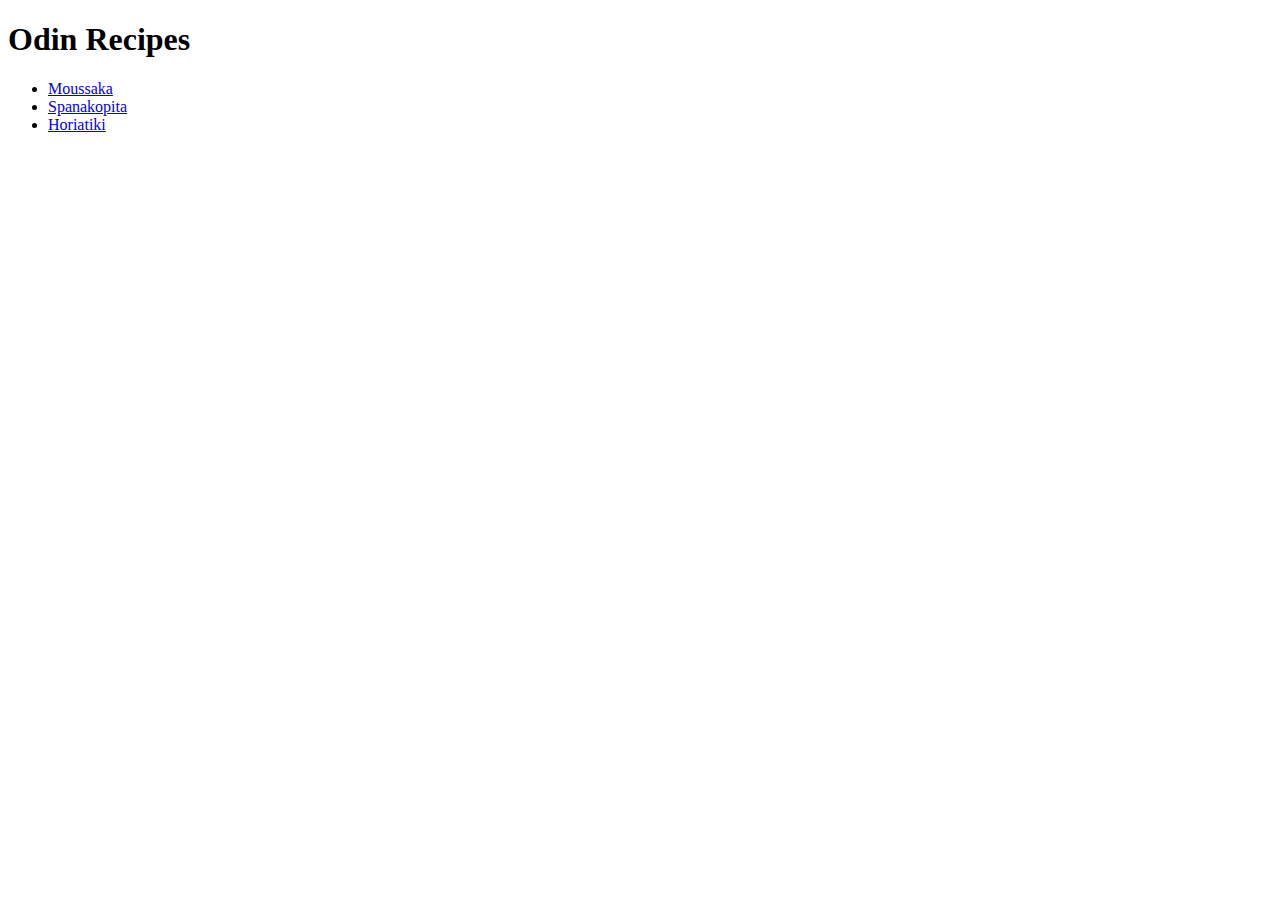
<file: index.html>
<!DOCTYPE html>
<html lang="en">
  <head>
    <meta charset="UTF-8">
    <title>Odin Recipes</title>
  </head>

  <body>
    <h1>Odin Recipes</h1>
    <ul>
      <li><a href="recipes/moussaka.html">Moussaka</a></li>
      <li><a href="recipes/spanakopita.html">Spanakopita</a></li>
      <li><a href="recipes/horiatiki.html">Horiatiki</a></li>
    </ul>
  </body>
</html>
</file>
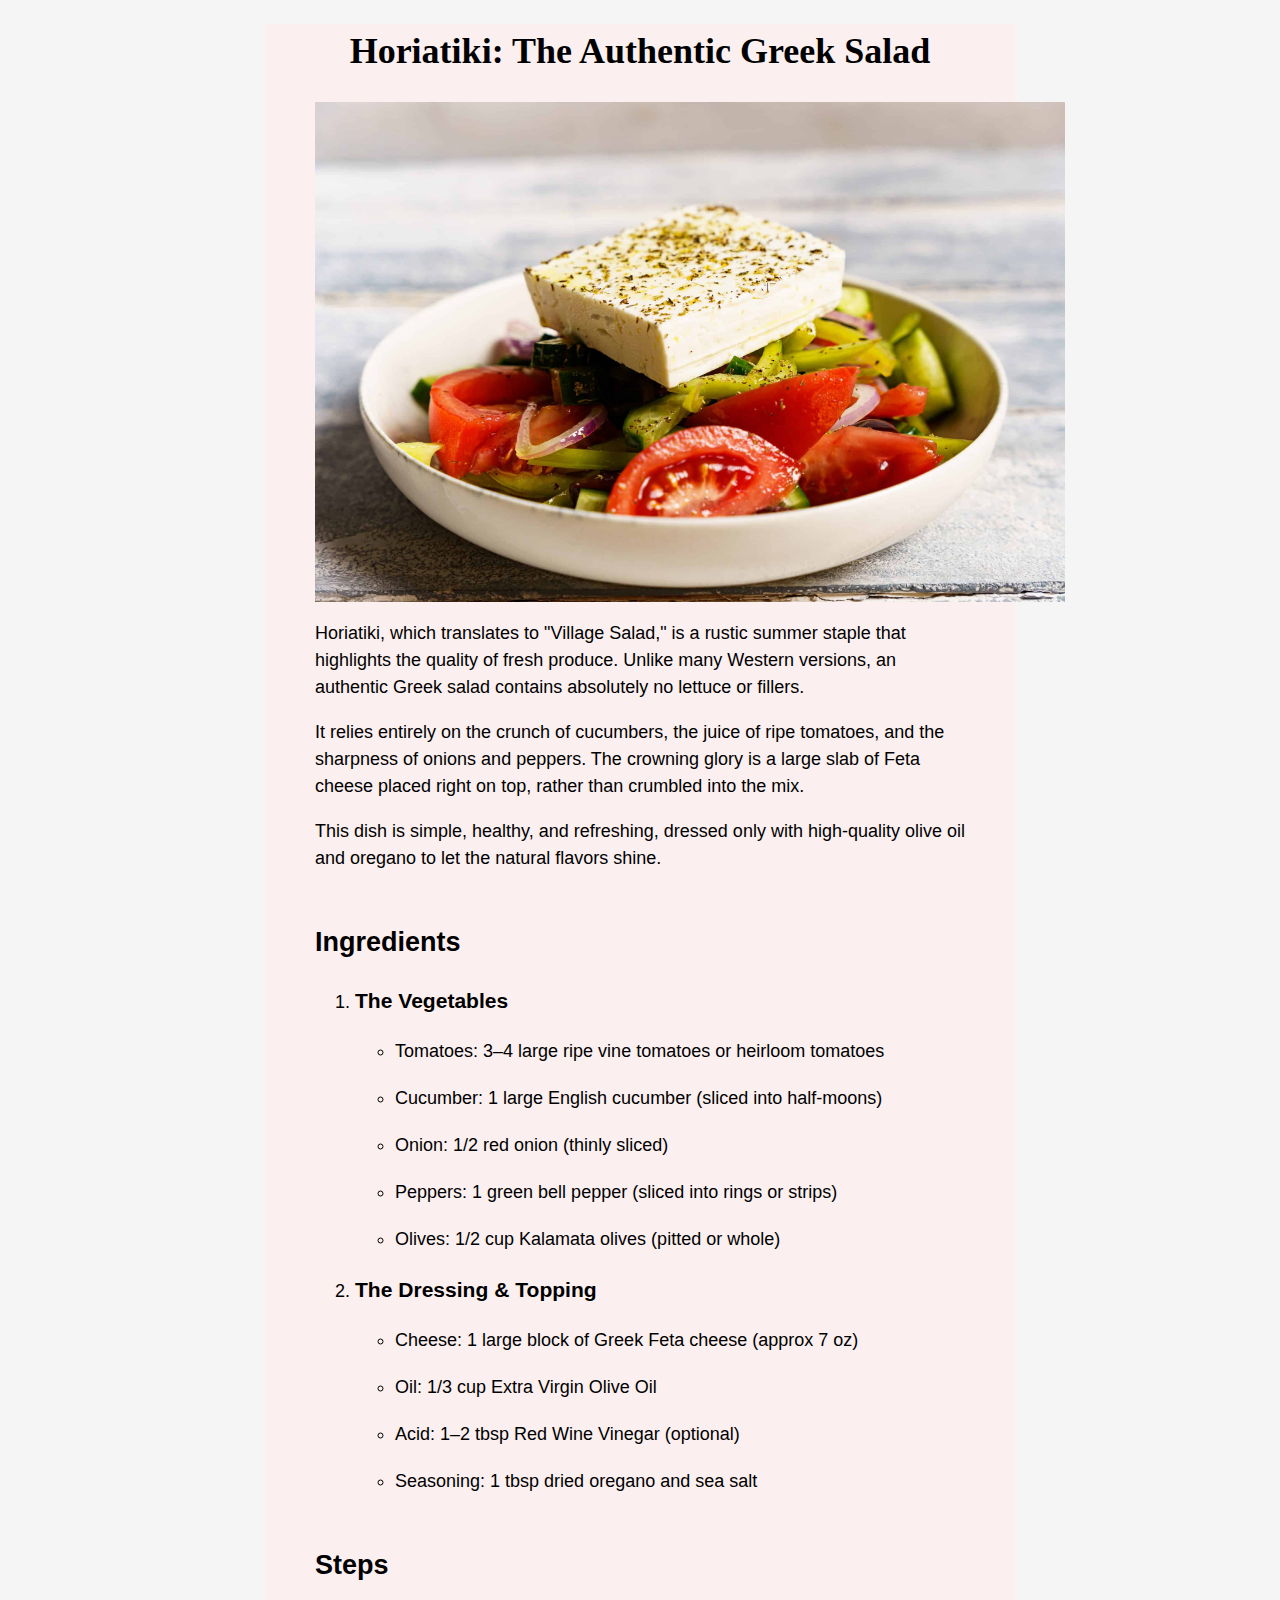
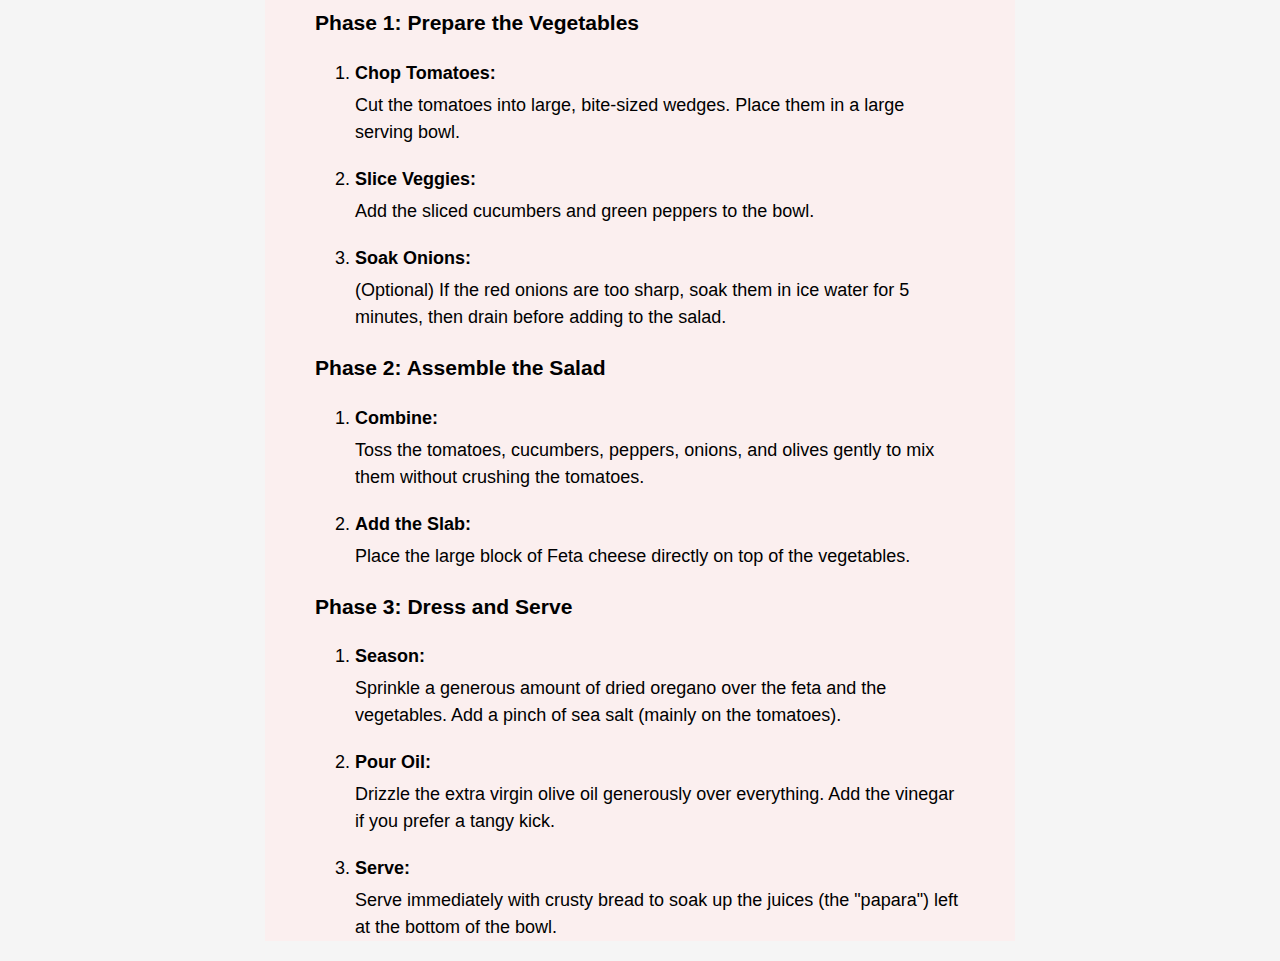
<file: recipes/horiatiki.html>
<!DOCTYPE html>
<html lang="en">
  <head>
    <meta charset="UTF-8">
    <link rel="stylesheet" href="../style.css">
    <title>Horiatiki Recipe</title>
  </head>

  <body>
    <main>
      <h1>Horiatiki: The Authentic Greek Salad</h1>
      <img class="recipe-img" src="../images/horiatiki.jpg" alt="A photo of Horiatiki Salad" width="500">

      <p>Horiatiki, which translates to "Village Salad," is a rustic summer staple that highlights the quality of fresh produce. Unlike many Western versions, an authentic Greek salad contains absolutely no lettuce or fillers.</p>

      <p>It relies entirely on the crunch of cucumbers, the juice of ripe tomatoes, and the sharpness of onions and peppers. The crowning glory is a large slab of Feta cheese placed right on top, rather than crumbled into the mix.</p>

      <p>This dish is simple, healthy, and refreshing, dressed only with high-quality olive oil and oregano to let the natural flavors shine.</p>

      <h2>Ingredients</h2>
      <ol>
        <li><h3>The Vegetables</h3>
          <ul>
            <li>Tomatoes: 3–4 large ripe vine tomatoes or heirloom tomatoes</li>
            <li>Cucumber: 1 large English cucumber (sliced into half-moons)</li>
            <li>Onion: 1/2 red onion (thinly sliced)</li>
            <li>Peppers: 1 green bell pepper (sliced into rings or strips)</li>
            <li>Olives: 1/2 cup Kalamata olives (pitted or whole)</li>
          </ul>
        </li>
        <li><h3>The Dressing & Topping</h3>
          <ul>
            <li>Cheese: 1 large block of Greek Feta cheese (approx 7 oz)</li>
            <li>Oil: 1/3 cup Extra Virgin Olive Oil</li>
            <li>Acid: 1–2 tbsp Red Wine Vinegar (optional)</li>
            <li>Seasoning: 1 tbsp dried oregano and sea salt</li>
          </ul>
        </li>
      </ol>

      <h2>Steps</h2>
      <h3>Phase 1: Prepare the Vegetables</h3>
      <ol class="phase">
        <li>
          <span class="step-title"><strong>Chop Tomatoes:</strong></span> Cut the tomatoes into large, bite-sized wedges. Place them in a large serving bowl.
        </li>
        <li>
          <span class="step-title"><strong>Slice Veggies:</strong></span> Add the sliced cucumbers and green peppers to the bowl.
        </li>
        <li>
          <span class="step-title"><strong>Soak Onions:</strong></span> (Optional) If the red onions are too sharp, soak them in ice water for 5 minutes, then drain before adding to the salad.
        </li>
      </ol>

      <h3>Phase 2: Assemble the Salad</h3>
      <ol class="phase">
        <li>
          <span class="step-title"><strong>Combine:</strong></span> Toss the tomatoes, cucumbers, peppers, onions, and olives gently to mix them without crushing the tomatoes.
        </li>
        <li>
          <span class="step-title"><strong>Add the Slab:</strong></span> Place the large block of Feta cheese directly on top of the vegetables.
        </li>
      </ol>

      <h3>Phase 3: Dress and Serve</h3>
      <ol class="phase">
        <li>
          <span class="step-title"><strong>Season:</strong></span> Sprinkle a generous amount of dried oregano over the feta and the vegetables. Add a pinch of sea salt (mainly on the tomatoes).
        </li>
        <li>
          <span class="step-title"><strong>Pour Oil:</strong></span> Drizzle the extra virgin olive oil generously over everything. Add the vinegar if you prefer a tangy kick.
        </li>
        <li>
          <span class="step-title"><strong>Serve:</strong></span> Serve immediately with crusty bread to soak up the juices (the "papara") left at the bottom of the bowl.
        </li>
      </ol>
    </main>
  </body>
</html>
</file>
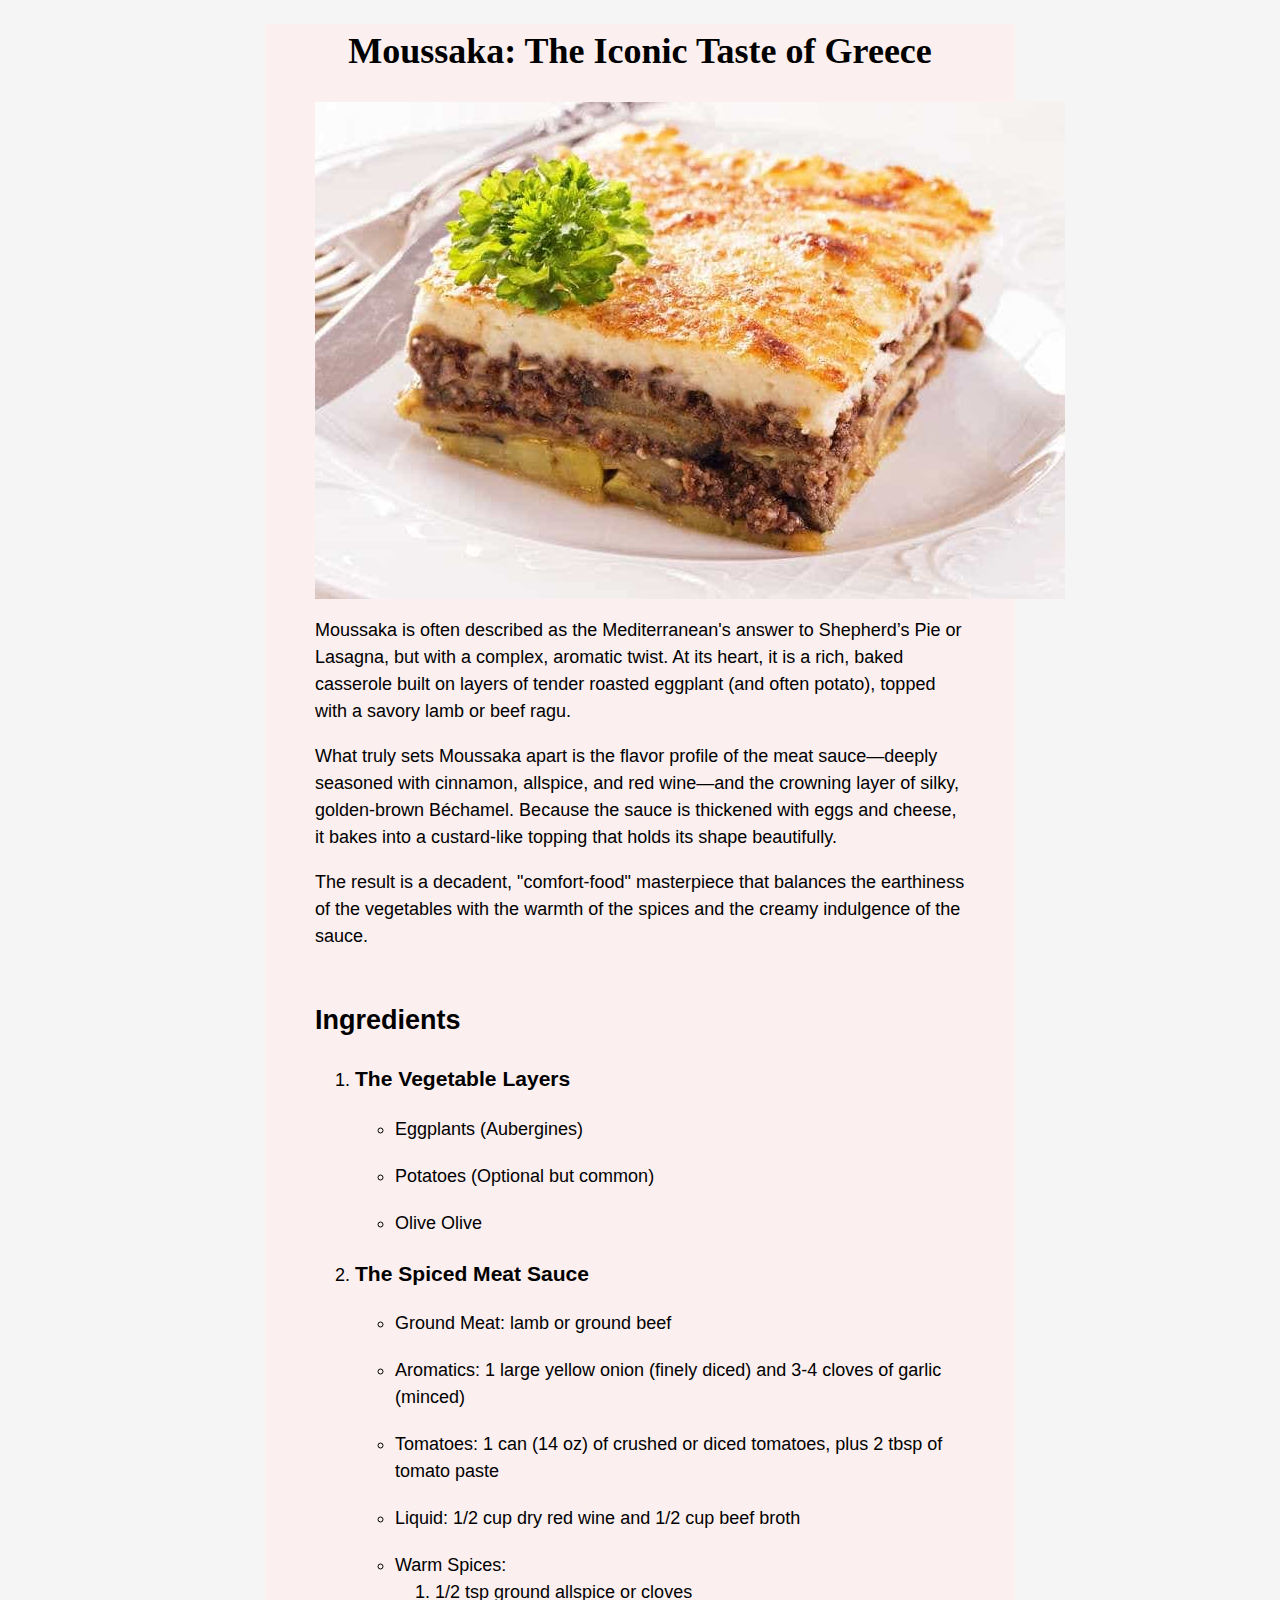
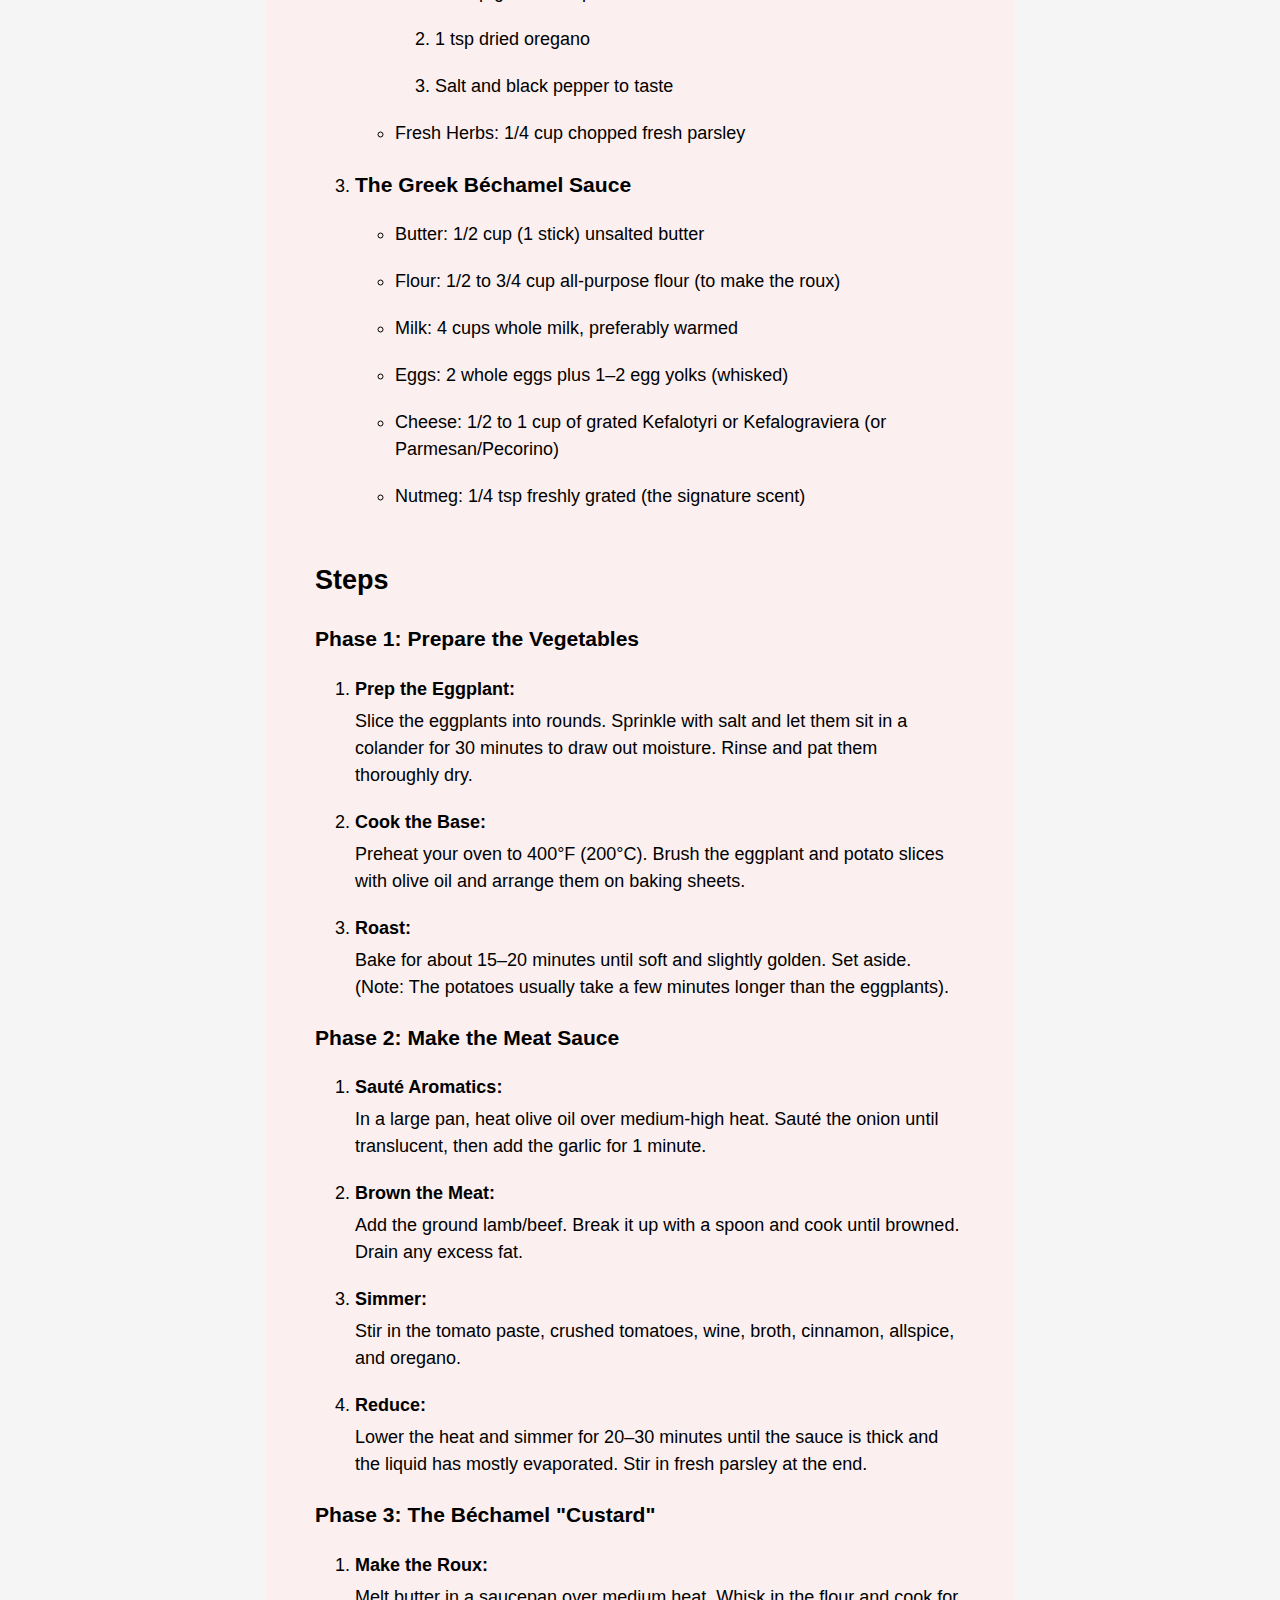
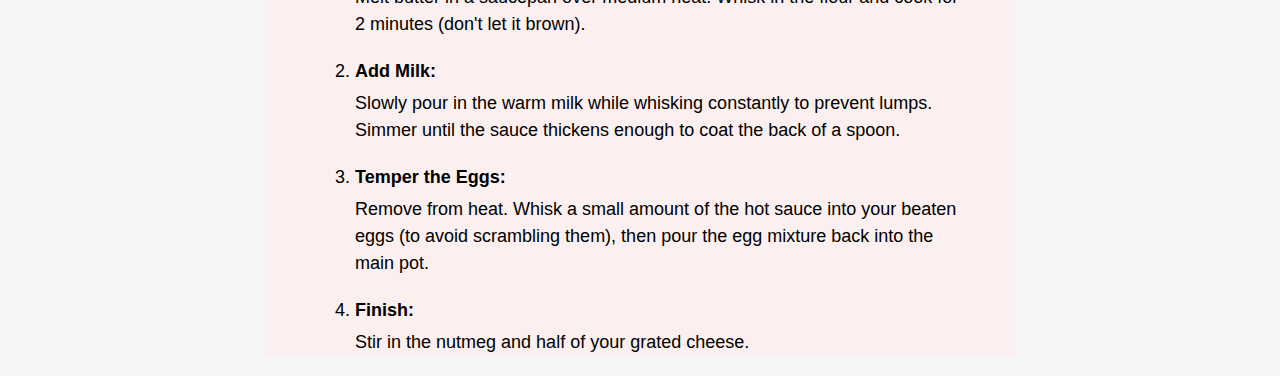
<file: recipes/moussaka.html>
<!DOCTYPE html>
<html lang="en">
  <head>
    <meta charset="UTF-8">
    <link rel="stylesheet" href="../style.css">
    <title>Moussaka Recipe</title>
  </head>

  <body>
    <main>
      <h1>Moussaka: The Iconic Taste of Greece</h1>
      <img class="recipe-img" src="../images/moussaka.jpg" alt="A photo of a Moussaka" width="500">
      <p>Moussaka is often described as the Mediterranean's answer to Shepherd’s Pie or Lasagna, but with a complex, aromatic twist. At its heart, it is a rich, baked casserole built on layers of tender roasted eggplant (and often potato), topped with a savory lamb or beef ragu.</p>

      <p>What truly sets Moussaka apart is the flavor profile of the meat sauce—deeply seasoned with cinnamon, allspice, and red wine—and the crowning layer of silky, golden-brown Béchamel. Because the sauce is thickened with eggs and cheese, it bakes into a custard-like topping that holds its shape beautifully.</p>

      <p>The result is a decadent, "comfort-food" masterpiece that balances the earthiness of the vegetables with the warmth of the spices and the creamy indulgence of the sauce.</p>

      <h2>Ingredients</h2>
      <ol>
        <li><h3>The Vegetable Layers</h3>
          <ul>
            <li>Eggplants (Aubergines)</li>
            <li>Potatoes (Optional but common)</li>
            <li>Olive Olive</li>
          </ul>
        </li>
        <li><h3>The Spiced Meat Sauce</h3>
          <ul>
            <li>Ground Meat: lamb or ground beef</li>
            <li>Aromatics: 1 large yellow onion (finely diced) and 3-4 cloves of garlic (minced)</li>
            <li>Tomatoes: 1 can (14 oz) of crushed or diced tomatoes, plus 2 tbsp of tomato paste</li>
            <li>Liquid: 1/2 cup dry red wine and 1/2 cup beef broth</li>
            <li>Warm Spices:
              <ol>
                <li>1/2 tsp ground allspice or cloves</li>
                <li>1 tsp dried oregano</li>
                <li>Salt and black pepper to taste</li>
              </ol>
            </li>
            <li>Fresh Herbs: 1/4 cup chopped fresh parsley</li>
          </ul>
        </li>
        <li><h3>The Greek Béchamel Sauce</h3>
          <ul>
            <li>Butter: 1/2 cup (1 stick) unsalted butter</li>
            <li>Flour: 1/2 to 3/4 cup all-purpose flour (to make the roux)</li>
            <li>Milk: 4 cups whole milk, preferably warmed</li>
            <li>Eggs: 2 whole eggs plus 1–2 egg yolks (whisked)</li>
            <li>Cheese: 1/2 to 1 cup of grated Kefalotyri or Kefalograviera (or Parmesan/Pecorino)</li>
            <li>Nutmeg: 1/4 tsp freshly grated (the signature scent)</li>
          </ul>
        </li>
      </ol>

      <h2>Steps</h2>
      <h3>Phase 1: Prepare the Vegetables</h3>
      <ol class="phase">
        <li>
          <span class="step-title"><strong>Prep the Eggplant:</strong></span>
          Slice the eggplants into rounds. Sprinkle with salt and let them sit in a colander for 30 minutes to draw out moisture. Rinse and pat them thoroughly dry.
        </li>
        <li>
          <span class="step-title"><strong>Cook the Base:</strong></span>
          Preheat your oven to 400°F (200°C). Brush the eggplant and potato slices with olive oil and arrange them on baking sheets.
        </li>
        <li>
          <span class="step-title"><strong>Roast:</strong></span>
          Bake for about 15–20 minutes until soft and slightly golden. Set aside. (Note: The potatoes usually take a few minutes longer than the eggplants).
        </li>
      </ol>

      <h3>Phase 2: Make the Meat Sauce</h3>
      <ol class="phase">
        <li>
          <span class="step-title"><strong>Sauté Aromatics:</strong></span> In a large pan, heat olive oil over medium-high heat. Sauté the onion until translucent, then add the garlic for 1 minute.
        </li>
        <li>
          <span class="step-title"><strong>Brown the Meat:</strong></span> Add the ground lamb/beef. Break it up with a spoon and cook until browned.
          Drain any excess fat.
        </li>
        <li>
          <span class="step-title"><strong>Simmer:</strong></span> Stir in the tomato paste, crushed tomatoes, wine, broth, cinnamon, allspice, and oregano.
        </li>
        <li>
          <span class="step-title"><strong>Reduce:</strong></span> Lower the heat and simmer for 20–30 minutes until the sauce is thick and the liquid has mostly evaporated. Stir in fresh parsley at the end.
        </li>
      </ol>

      <h3>Phase 3: The Béchamel "Custard"</h3>
      <ol class="phase">
        <li>
          <span class="step-title"><strong>Make the Roux:</strong></span> Melt butter in a saucepan over medium heat. Whisk in the flour and cook for 2 minutes (don't let it brown).
        </li>
        <li>
          <span class="step-title"><strong>Add Milk:</strong></span> Slowly pour in the warm milk while whisking constantly to prevent lumps. Simmer until the sauce thickens enough to coat the back of a spoon.
        </li>
        <li>
          <span class="step-title"><strong>Temper the Eggs:</strong></span> Remove from heat. Whisk a small amount of the hot sauce into your beaten eggs (to avoid scrambling them), then pour the egg mixture back into the main pot.
        </li>
        <li>
          <span class="step-title"><strong>Finish:</strong></span> Stir in the nutmeg and half of your grated cheese.
        </li>
      </ol>
    </main>
  </body>
</html>
</file>
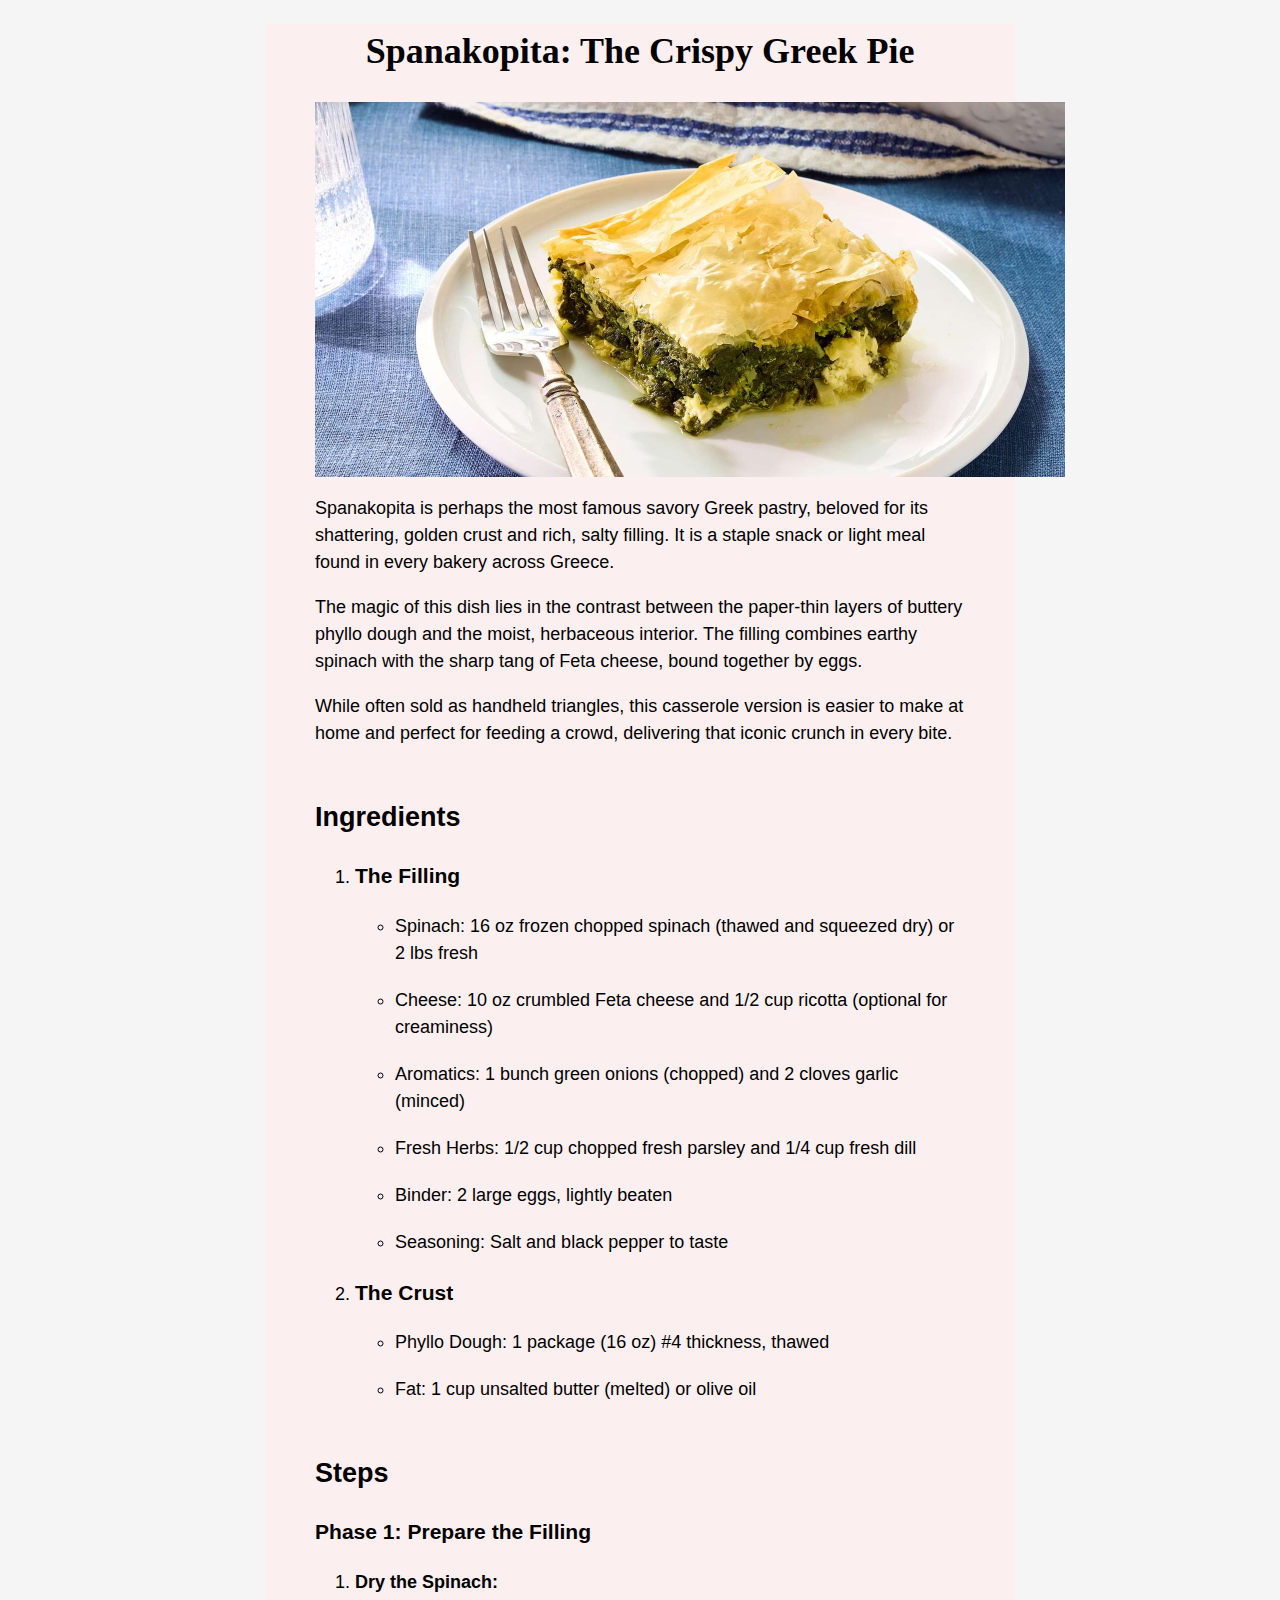
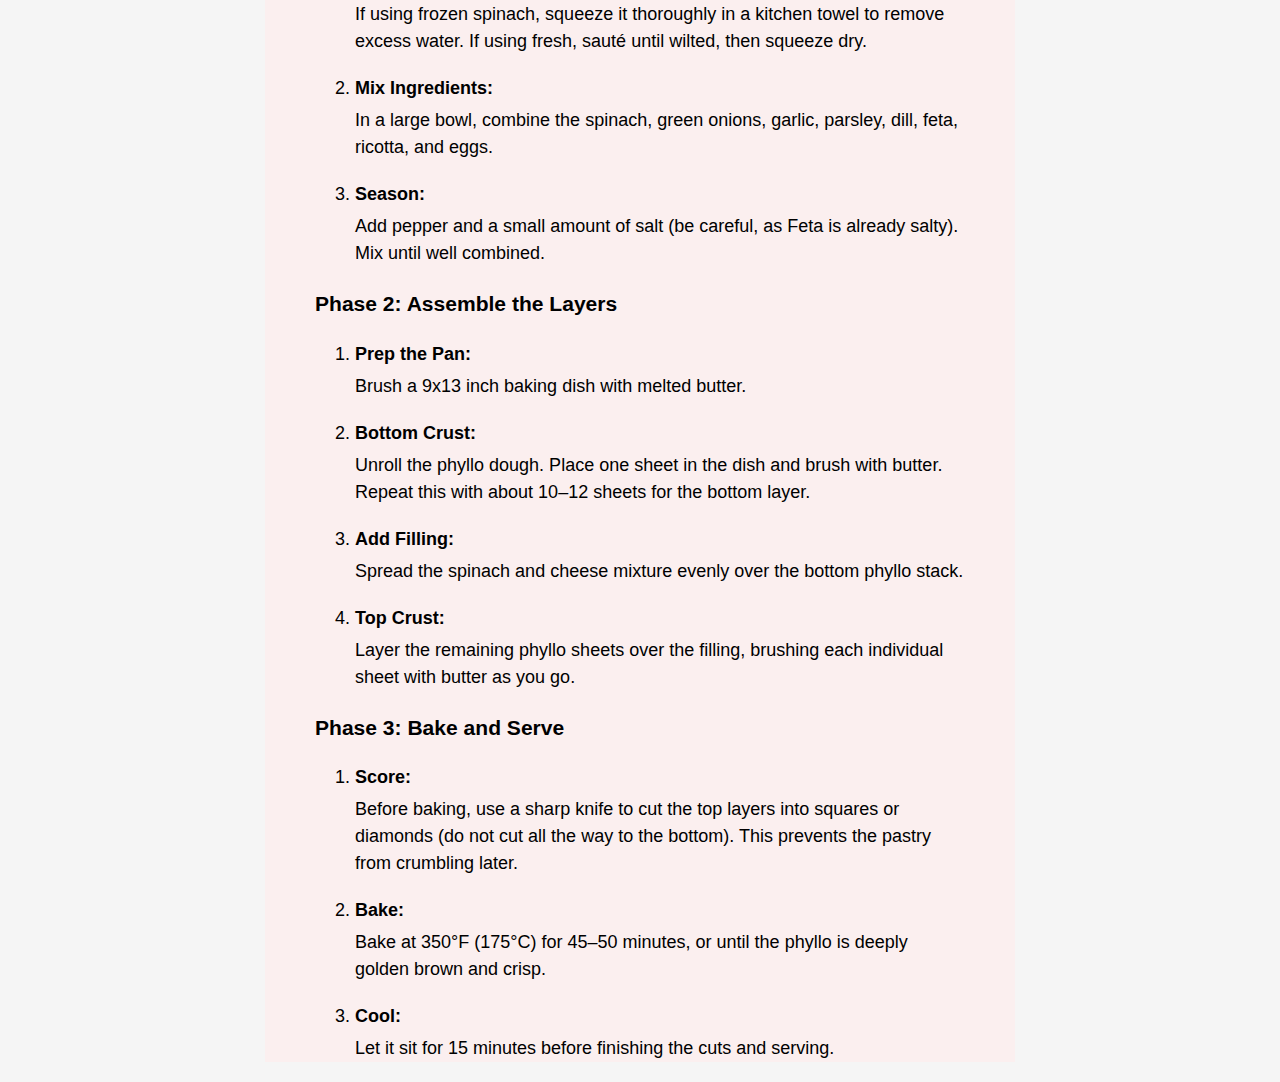
<file: recipes/spanakopita.html>
<!DOCTYPE html>
<html lang="en">
  <head>
    <meta charset="UTF-8">
    <link rel="stylesheet" href="../style.css">
    <title>Spanakopita Recipe</title>
  </head>

  <body>
    <main>
      <h1>Spanakopita: The Crispy Greek Pie</h1>
      <img class="recipe-img" src="../images/spanakopita.jpg" alt="A photo of Spanakopita" width="500">

      <p>Spanakopita is perhaps the most famous savory Greek pastry, beloved for its shattering, golden crust and rich, salty filling. It is a staple snack or light meal found in every bakery across Greece.</p>

      <p>The magic of this dish lies in the contrast between the paper-thin layers of buttery phyllo dough and the moist, herbaceous interior. The filling combines earthy spinach with the sharp tang of Feta cheese, bound together by eggs.</p>

      <p>While often sold as handheld triangles, this casserole version is easier to make at home and perfect for feeding a crowd, delivering that iconic crunch in every bite.</p>

      <h2>Ingredients</h2>
      <ol>
        <li><h3>The Filling</h3>
          <ul>
            <li>Spinach: 16 oz frozen chopped spinach (thawed and squeezed dry) or 2 lbs fresh</li>
            <li>Cheese: 10 oz crumbled Feta cheese and 1/2 cup ricotta (optional for creaminess)</li>
            <li>Aromatics: 1 bunch green onions (chopped) and 2 cloves garlic (minced)</li>
            <li>Fresh Herbs: 1/2 cup chopped fresh parsley and 1/4 cup fresh dill</li>
            <li>Binder: 2 large eggs, lightly beaten</li>
            <li>Seasoning: Salt and black pepper to taste</li>
          </ul>
        </li>
        <li><h3>The Crust</h3>
          <ul>
            <li>Phyllo Dough: 1 package (16 oz) #4 thickness, thawed</li>
            <li>Fat: 1 cup unsalted butter (melted) or olive oil</li>
          </ul>
        </li>
      </ol>

      <h2>Steps</h2>
      <h3>Phase 1: Prepare the Filling</h3>
      <ol class="phase">
        <li>
          <span class="step-title"><strong>Dry the Spinach:</strong></span> If using frozen spinach, squeeze it thoroughly in a kitchen towel to remove excess water. If using fresh, sauté until wilted, then squeeze dry.
        </li>
        <li>
          <span class="step-title"><strong>Mix Ingredients:</strong></span> In a large bowl, combine the spinach, green onions, garlic, parsley, dill, feta, ricotta, and eggs.
        </li>
        <li>
          <span class="step-title"><strong>Season:</strong></span> Add pepper and a small amount of salt (be careful, as Feta is already salty). Mix until well combined.
        </li>
      </ol>

      <h3>Phase 2: Assemble the Layers</h3>
      <ol class="phase">
        <li>
          <span class="step-title"><strong>Prep the Pan:</strong></span> Brush a 9x13 inch baking dish with melted butter.
        </li>
        <li>
          <span class="step-title"><strong>Bottom Crust:</strong></span> Unroll the phyllo dough. Place one sheet in the dish and brush with butter. Repeat this with about 10–12 sheets for the bottom layer.
        </li>
        <li>
          <span class="step-title"><strong>Add Filling:</strong></span> Spread the spinach and cheese mixture evenly over the bottom phyllo stack.
        </li>
        <li>
          <span class="step-title"><strong>Top Crust:</strong></span> Layer the remaining phyllo sheets over the filling, brushing each individual sheet with butter as you go.
        </li>
      </ol>

      <h3>Phase 3: Bake and Serve</h3>
      <ol class="phase">
        <li>
          <span class="step-title"><strong>Score:</strong></span> Before baking, use a sharp knife to cut the top layers into squares or diamonds (do not cut all the way to the bottom). This prevents the pastry from crumbling later.
        </li>
        <li>
          <span class="step-title"><strong>Bake:</strong></span> Bake at 350°F (175°C) for 45–50 minutes, or until the phyllo is deeply golden brown and crisp.
        </li>
        <li>
          <span class="step-title"><strong>Cool:</strong></span> Let it sit for 15 minutes before finishing the cuts and serving.
        </li>
      </ol>
    </main>
  </body>
</html>
</file>
<file: style.css>
* {
  box-sizing: border-box;
}

body {
  font-size: 18px;
  line-height: 1.5;
  background-color: whitesmoke;
}

main {
  width: 750px;
  padding: 0 50px;
  margin: 0 auto;
  background-color: #FBEFEF;
  font-family: Arial, Helvetica, sans-serif;
}

main li {
  margin-bottom: 20px;
}

h1 {
  text-align: center;
  font-family: 'Times New Roman', Times, serif;
}

h2 {
  margin-top: 50px;
}

img {
  display: block;
}

.home-title {
  font-size: 48px;
}

.recipe-list {
  text-align: center;
}

.recipe-list li {
  margin: 0 50px;
  display: inline-block;
}

.card-link {
  font-size: 24px;
  width: 400px;
  color: black;
  background-color: antiquewhite;
  display: block;
}

.card-img {
  width: 400px;
  height: 400px;
  object-fit: cover;
}

.card-title {
  padding: 20px;
  display: inline-block;
}

.step-title {
  display: block;
  padding-bottom: 5px;
}

.recipe-img {
  width: 750px;
  height: auto;
  margin: 0 auto;
}
</file>
